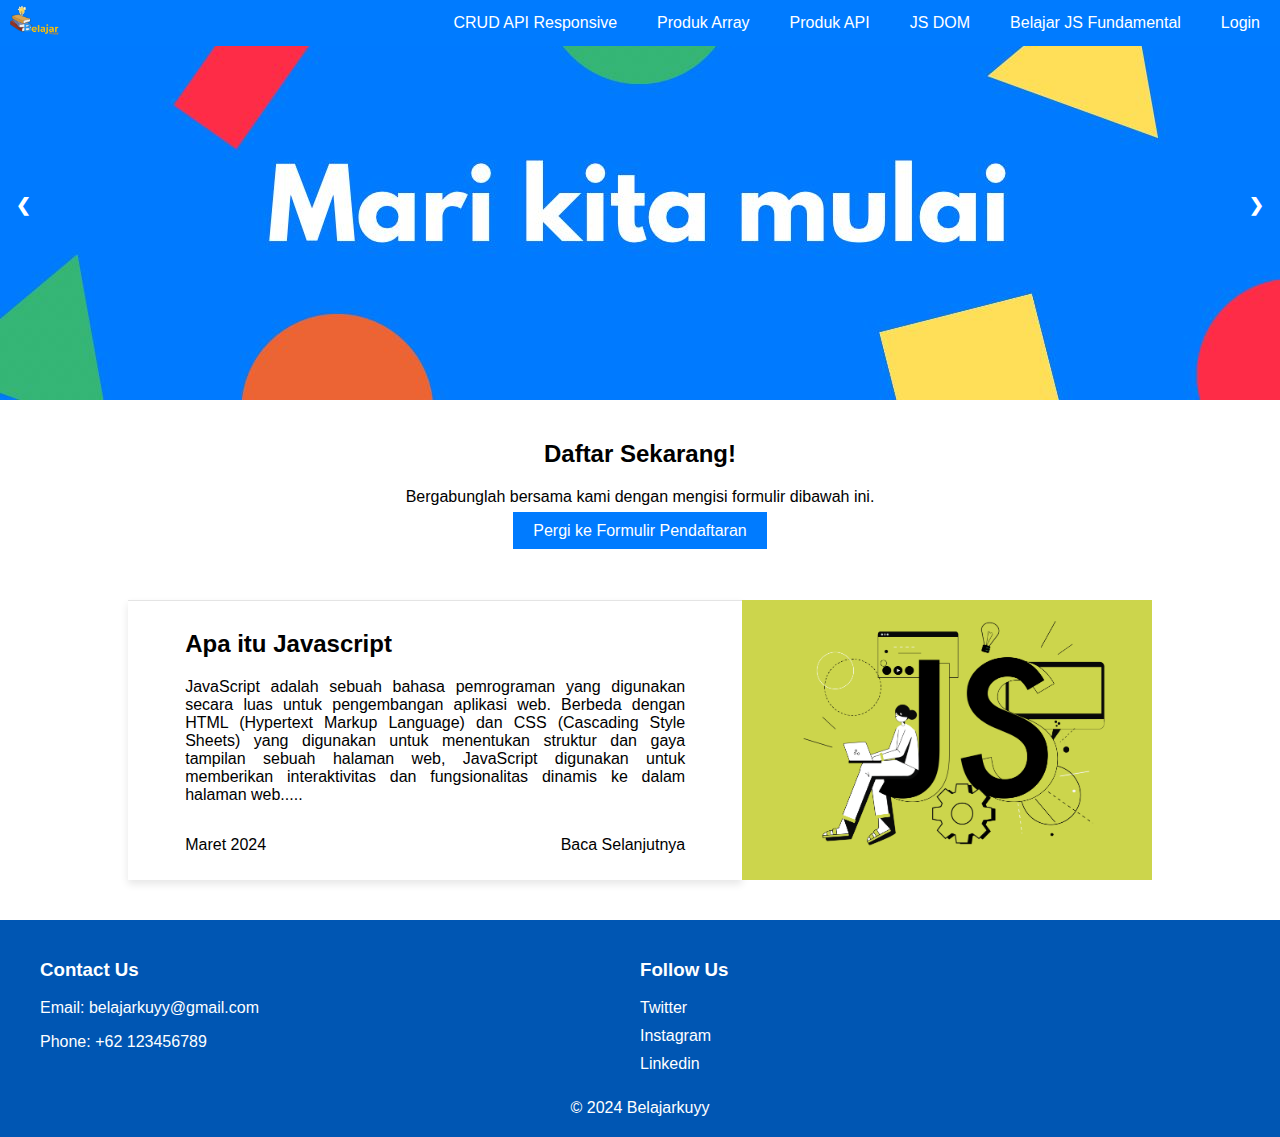
<file: index.html>
<!DOCTYPE html>
<html lang="en">

<head>
    <meta charset="UTF-8">
    <meta name="viewport" content="width=device-width, initial-scale=1.0">
    <title>Landing Page Sederhana</title>
    <link rel="stylesheet" href="css/style.css">
</head>

<body>

    <div class="navbar">
        <img src="img/logo.png" alt="logo">
        <a href="loginResponsiv.html">Login</a>
        <a href="jsdasar.html">Belajar JS Fundamental</a>
        <a href="landingdom.html">JS DOM</a>
        <a href="api.html">Produk API</a>
        <a href="array.html">Produk Array</a>
        <a href="crudApiResposiv.html">CRUD API Responsive</a>
    </div>

    <div class="carousel">
        <div class="carousel-images">
            <img src="img/img1.jpg" alt="First Slide">
            <img src="img/img2.jpg" alt="Second Slide">
            <img src="img/img3.jpg" alt="Third Slide">
        </div>
        <a class="prev" onclick="moveSlide(-1)">&#10094;</a>
        <a class="next" onclick="moveSlide(1)">&#10095;</a>
    </div>

    <div class="section" id="daftar">
        <h2>Daftar Sekarang!</h2>
        <p>Bergabunglah bersama kami dengan mengisi formulir dibawah ini.</p>
        <a href="form.html" class="btn">Pergi ke Formulir Pendaftaran</a>
    </div>

    <section class="description-container">
        <div>
            <div>
                <h2>Apa itu Javascript</h2>
                <p>JavaScript adalah sebuah bahasa pemrograman yang digunakan secara luas untuk pengembangan aplikasi web. Berbeda dengan HTML (Hypertext Markup Language) dan CSS (Cascading Style Sheets) yang digunakan untuk menentukan struktur dan gaya
                    tampilan sebuah halaman web, JavaScript digunakan untuk memberikan interaktivitas dan fungsionalitas dinamis ke dalam halaman web.....</p>
            </div>
            <div class="description-left-footer">
                <p>Maret 2024</p>
                <p class="font-weight-bold">Baca Selanjutnya</p>
            </div>
        </div>
        <img src="img/js.png" alt="desc">
    </section>

    <footer>
        <div class="footer-content">
            <div class="footer-left">
                <h3>Contact Us</h3>
                <p>Email: belajarkuyy@gmail.com</p>
                <p>Phone: +62 123456789</p>
            </div>
            <div class="footer-right">
                <h3>Follow Us</h3>
                <ul>
                    <li><a href="https://twitter.com/sfiyatszwyh?fbclid=PAAaZnJ9VLvGSMDsCxFIYkNn8AEye_bJHh6yw-uoi5XdfN4oeYsFlbWnNotYc_aem_AfWrOWh6q8YVIqu2PitbwsdjQMyRkRdtB_XJkwjdAo0YQHcYoHLlX0_KxnHhcM9qFRw">Twitter</a></li>
                    <li><a href="https://www.instagram.com/sfiyatszwyh_?igsh=MWdhejk4dW44ZDB0cQ==">Instagram</a></li>
                    <li><a href="https://www.linkedin.com/in/sofiyatus-zawiyah-429b60238/">Linkedin</a></li>
                </ul>
            </div>
        </div>
        <div class="footer-bottom">
            &copy; 2024 Belajarkuyy
        </div>
    </footer>
    <script src="js/script.js"></script>
</body>

</html>
</file>
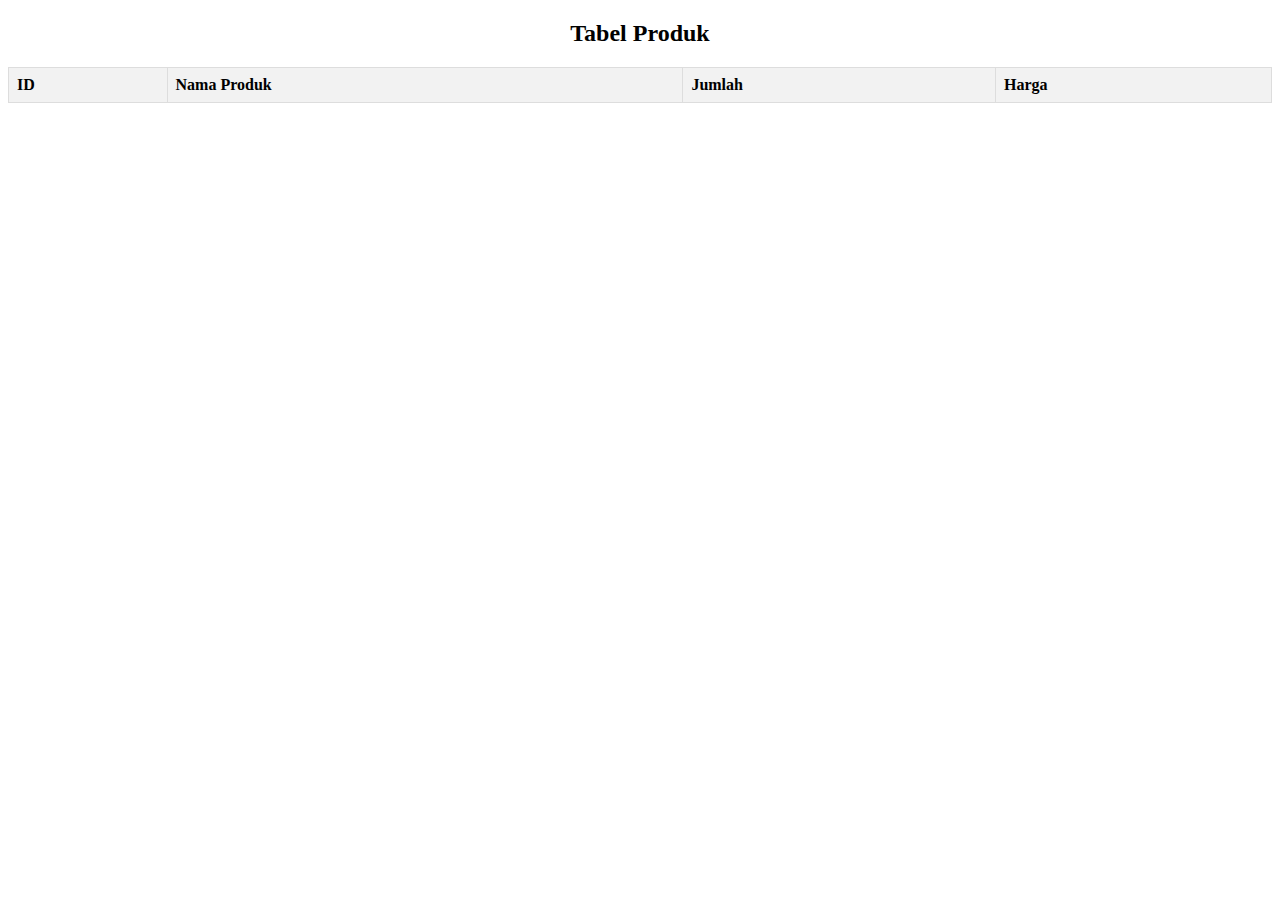
<file: api.html>
<!DOCTYPE html>
<html lang="en">

<head>
    <meta charset="UTF-8">
    <meta name="viewport" content="width=device-width, initial-scale=1.0">
    <title>Tabel Produk</title>
    <link rel="stylesheet" href="css/table.css">
</head>

<body>

    <h2>Tabel Produk</h2>

    <table id="productTable">
        <thead>
            <tr>
                <th>ID</th>
                <th>Nama Produk</th>
                <th>Jumlah</th>
                <th>Harga</th>
            </tr>
        </thead>
        <tbody>

        </tbody>
    </table>

    <script src="js/api.js"></script>
</body>

</html>
</file>
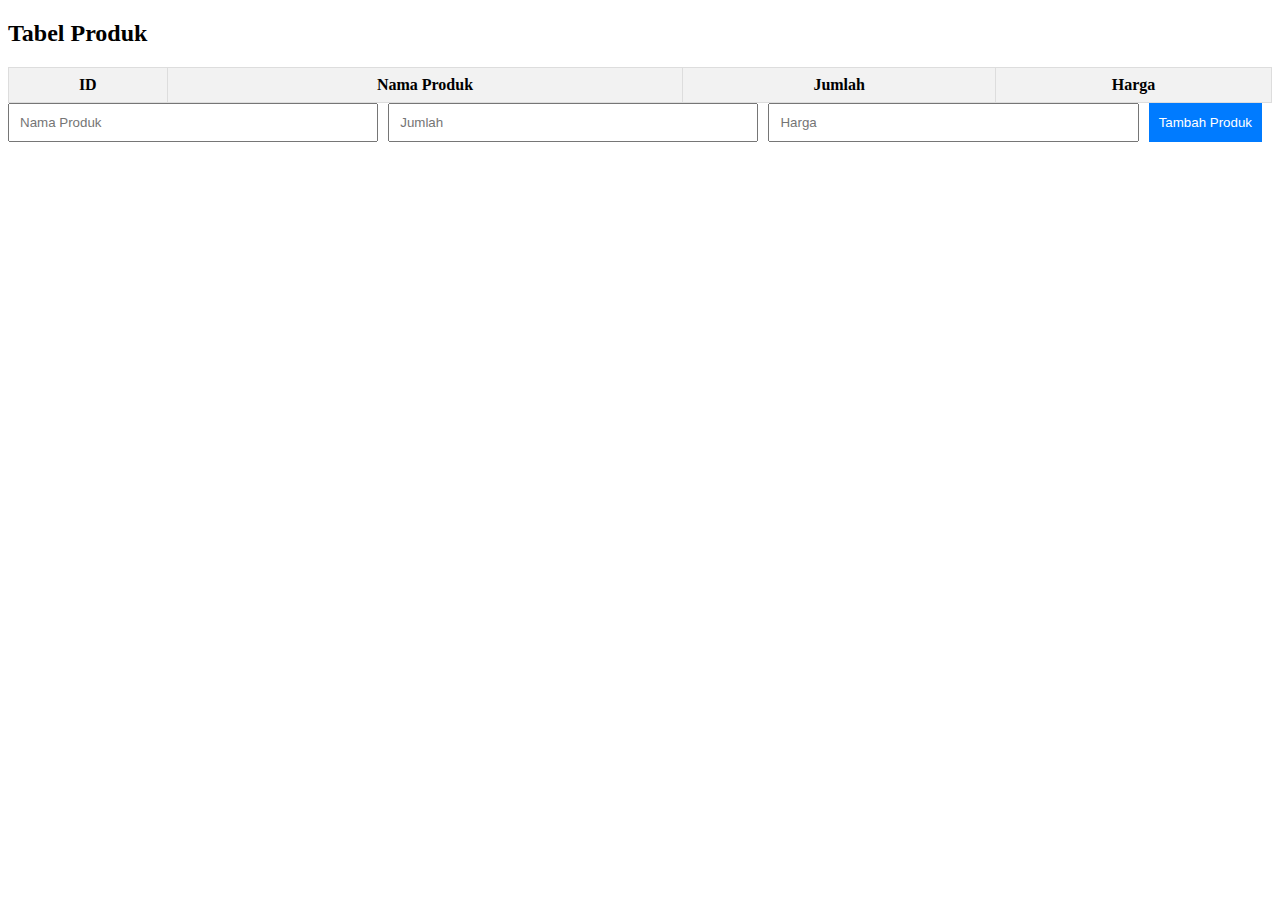
<file: crudApiResposiv.html>
<!DOCTYPE html>
<html lang="en">

<head>
    <meta charset="UTF-8">
    <meta name="viewport" content="width=device-width, initial-scale=1.0">
    <title>crud API Responsive</title>
    <link rel="stylesheet" href="css/apiresnposiv.css">
</head>

<body>
    <div class="container">
        <h2>Tabel Produk</h2>
        <table id="productTable">
            <thead>
                <tr>
                    <th>ID</th>
                    <th>Nama Produk</th>
                    <th>Jumlah</th>
                    <th>Harga</th>
                </tr>
            </thead>
            <tbody>

            </tbody>
        </table>
        <form id="addProductForm">
            <input type="text" id="nama_produk" placeholder="Nama Produk" required>
            <input type="number" id="jumlah" placeholder="Jumlah" required>
            <input type="number" id="harga" placeholder="Harga" required>
            <button type="submit">Tambah Produk</button>
        </form>
    </div>

    <script src="js/crudAPIresponsive.js"></script>
</body>

</html>
</file>
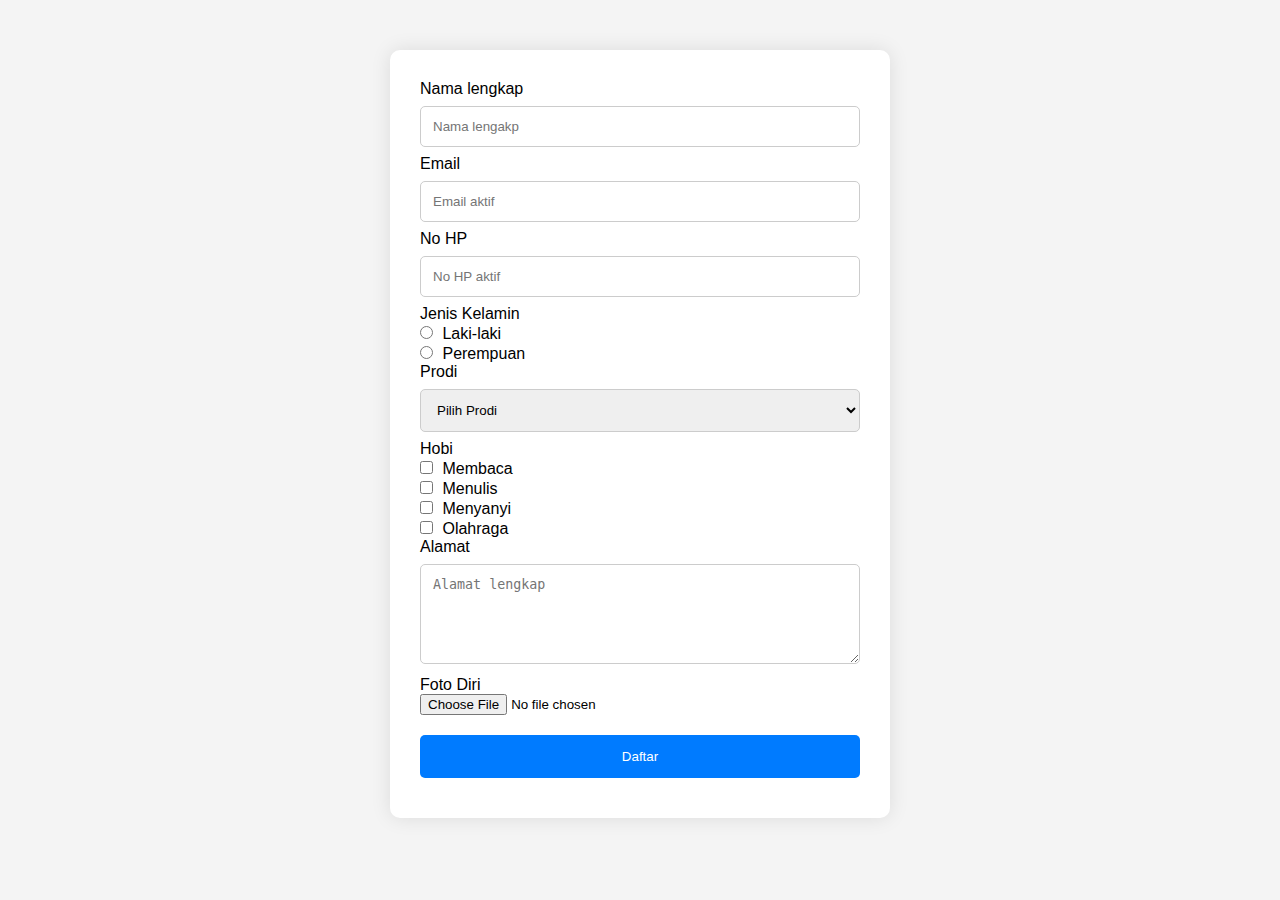
<file: form.html>
<!DOCTYPE html>
<html lang="en">

<head>
    <meta charset="UTF-8">
    <meta name="viewport" content="width=device-width, initial-scale=1.0">
    <title>Form</title>
    <link rel="stylesheet" href="css/form.css">
</head>

<body>
    <form>
        <label for="nama">Nama lengkap</label>
        <input type="text" id="nama" name="nama" placeholder="Nama lengakp">
        <label for="email">Email</label>
        <input type="email" id="email" name="email" placeholder="Email aktif">
        <label for="no_hp">No HP</label>
        <input type="tel" id="no_hp" name="no_hp" placeholder="No HP aktif">
        <label for="jenis_kelamin">Jenis Kelamin</label><br>
        <input type="radio" id="laki_laki" name="jenis_kelamin" value="laki_laki">
        <label for="laki_laki">Laki-laki</label><br>
        <input type="radio" id="perempuan" name="jenis_kelamin" value="perempuan">
        <label for="perempuan">Perempuan</label><br>
        <label for="prodi">Prodi</label>
        <select id="prodi" name="prodi">
            <option value="">Pilih Prodi</option>
            <option value="">Teknik Informatika</option>
            <option value="">Sistem Informasi</option>
        </select>
        <label for="hobi">Hobi</label><br>
        <input type="checkbox" id="membaca" name="hobi" value="membaca">
        <label for="membaca">Membaca</label><br>
        <input type="checkbox" id="menulis" name="hobi" value="menulis">
        <label for="menulis">Menulis</label><br>
        <input type="checkbox" id="menyanyi" name="hobi" value="menyanyi">
        <label for="menyanyi">Menyanyi</label><br>
        <input type="checkbox" id="olahraga" name="hobi" value="olahraga">
        <label for="olahraga">Olahraga</label><br>
        <label for="alamat">Alamat</label>
        <textarea id="alamat" name="alamat" placeholder="Alamat lengkap"></textarea>
        <label for="foto_diri">Foto Diri</label><br>
        <input type="file" id="foto_diri" name="foto_diri">
        <input type="submit" value="Daftar">
    </form>
</body>

</html>
</file>
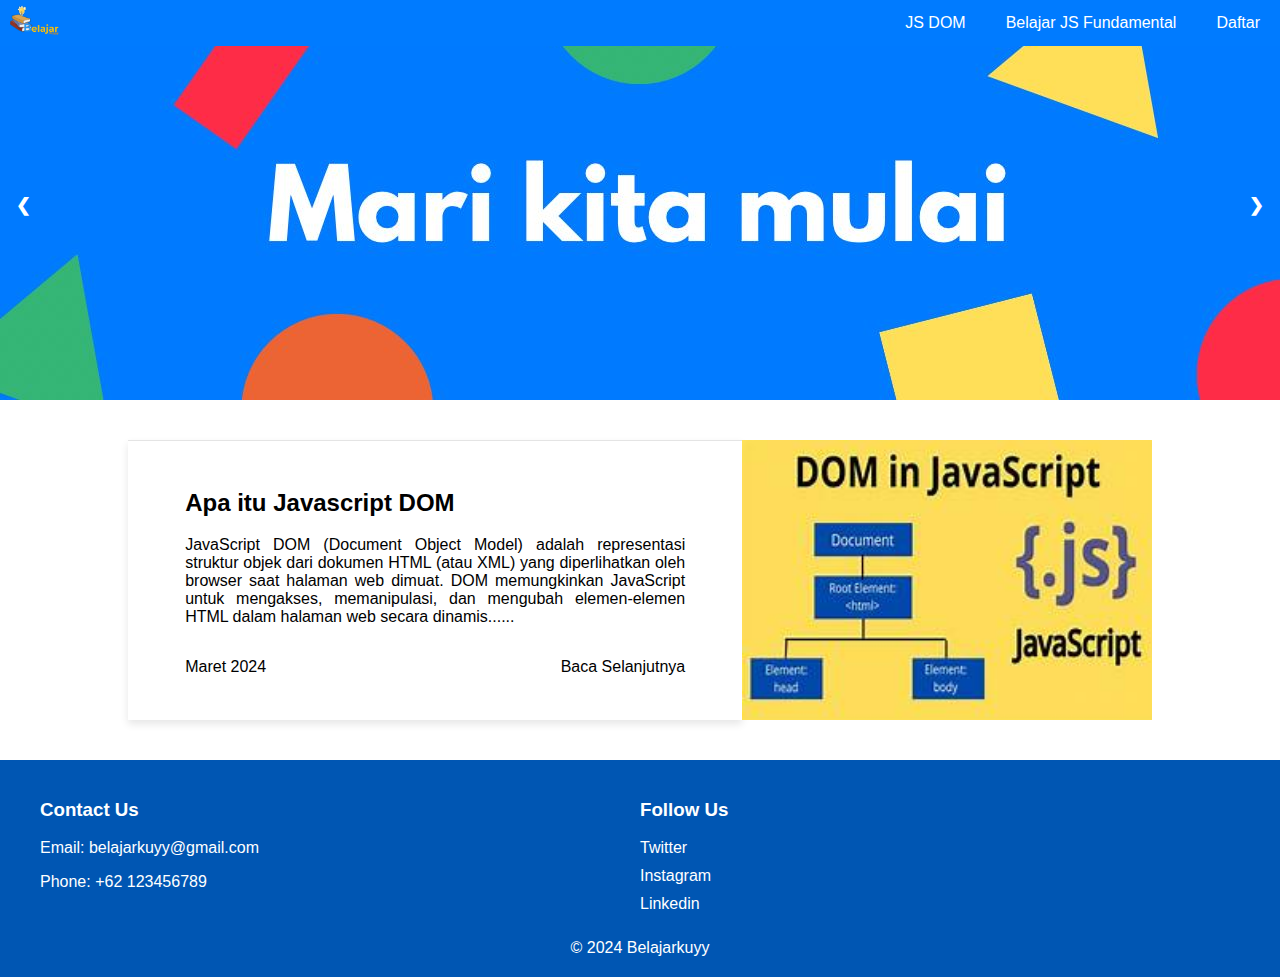
<file: landingdom.html>
<!DOCTYPE html>
<html lang="en">

<head>
    <meta charset="UTF-8">
    <meta name="viewport" content="width=device-width, initial-scale=1.0">
    <title>Landing Page Sederhana</title>
    <link rel="stylesheet" href="css/style.css">
</head>

<body>

    <div class="navbar">
        <img src="img/logo.png" alt="logo">
        <a href="index.html">Daftar</a>
        <a href="jsdasar.html">Belajar JS Fundamental</a>
        <a href="landingdom.html">JS DOM</a>
    </div>

    <div class="carousel">
        <div class="carousel-images">
            <img src="img/img1.jpg" alt="First Slide">
            <img src="img/img2.jpg" alt="Second Slide">
            <img src="img/img3.jpg" alt="Third Slide">
        </div>
        <a class="prev" onclick="moveSlide(-1)">&#10094;</a>
        <a class="next" onclick="moveSlide(1)">&#10095;</a>
    </div>

    <section class="description-container">
        <div>
            <div>
                <h2>Apa itu Javascript DOM</h2>
                <p>JavaScript DOM (Document Object Model) adalah representasi struktur objek dari dokumen HTML (atau XML) yang diperlihatkan oleh browser saat halaman web dimuat. DOM memungkinkan JavaScript untuk mengakses, memanipulasi, dan mengubah elemen-elemen
                    HTML dalam halaman web secara dinamis......</p>
            </div>
            <div class="description-left-footer">
                <p>Maret 2024</p>
                <p class="font-weight-bold">Baca Selanjutnya</p>
            </div>
        </div>
        <img src="img/dom.jpg" alt="desc">
    </section>

    <footer>
        <div class="footer-content">
            <div class="footer-left">
                <h3>Contact Us</h3>
                <p>Email: belajarkuyy@gmail.com</p>
                <p>Phone: +62 123456789</p>
            </div>
            <div class="footer-right">
                <h3>Follow Us</h3>
                <ul>
                    <li><a href="https://twitter.com/sfiyatszwyh?fbclid=PAAaZnJ9VLvGSMDsCxFIYkNn8AEye_bJHh6yw-uoi5XdfN4oeYsFlbWnNotYc_aem_AfWrOWh6q8YVIqu2PitbwsdjQMyRkRdtB_XJkwjdAo0YQHcYoHLlX0_KxnHhcM9qFRw">Twitter</a></li>
                    <li><a href="https://www.instagram.com/sfiyatszwyh_?igsh=MWdhejk4dW44ZDB0cQ==">Instagram</a></li>
                    <li><a href="https://www.linkedin.com/in/sofiyatus-zawiyah-429b60238/">Linkedin</a></li>
                </ul>
            </div>
        </div>
        <div class="footer-bottom">
            &copy; 2024 Belajarkuyy
        </div>
    </footer>
    <script src="js/script.js"></script>
</body>

</html>
</file>
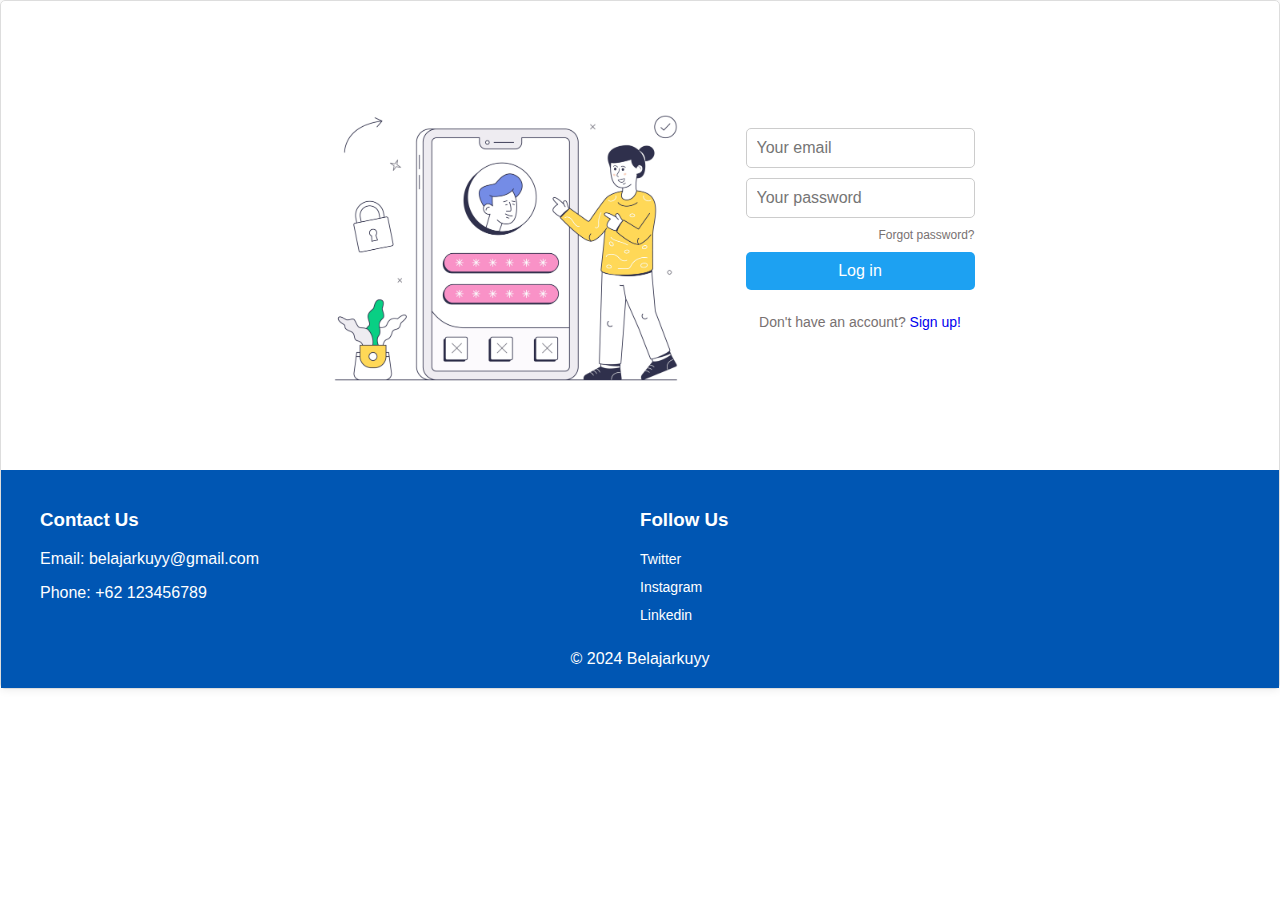
<file: loginResponsiv.html>
<!DOCTYPE html>
<html lang="en">

<head>
    <meta charset="UTF-8">
    <meta name="viewport" content="width=device-width, initial-scale=1.0">
    <title>Login Page</title>
    <link rel="stylesheet" href="css/login.css">
</head>

<body>
    <div class="container">
        <img src="img/60.jpg" alt="gambar" class="gambar">
        <form id="loginForm" class="form">
            <input type="text" placeholder="Your email" required>
            <input type="password" placeholder="Your password" required>
            <a href="#" class="a">Forgot password?</a>
            <button type="submit">Log in</button>
            <p class="sign">Don't have an account?<a href="#"> Sign up!</a></p>
        </form>
    </div>
    <footer>
        <div class="footer-content">
            <div class="footer-left">
                <h3>Contact Us</h3>
                <p>Email: belajarkuyy@gmail.com</p>
                <p>Phone: +62 123456789</p>
            </div>
            <div class="footer-right">
                <h3>Follow Us</h3>
                <ul>
                    <li><a href="https://twitter.com/sfiyatszwyh?fbclid=PAAaZnJ9VLvGSMDsCxFIYkNn8AEye_bJHh6yw-uoi5XdfN4oeYsFlbWnNotYc_aem_AfWrOWh6q8YVIqu2PitbwsdjQMyRkRdtB_XJkwjdAo0YQHcYoHLlX0_KxnHhcM9qFRw">Twitter</a></li>
                    <li><a href="https://www.instagram.com/sfiyatszwyh_?igsh=MWdhejk4dW44ZDB0cQ==">Instagram</a></li>
                    <li><a href="https://www.linkedin.com/in/sofiyatus-zawiyah-429b60238/">Linkedin</a></li>
                </ul>
            </div>
        </div>
        <div class="footer-bottom">
            &copy; 2024 Belajarkuyy
        </div>
    </footer>
    <script src="js/login.js"></script>
</body>

</html>
</file>
<file: css/style.css>
body,
html {
    margin: 0;
    padding: 0;
    font-family: Arial, sans-serif;
}

.navbar {
    background-color: #007bff;
    overflow: hidden;
    position: fixed;
    top: 0;
    width: 100%;
    z-index: 1000;
}

.navbar img {
    height: 30px;
    padding: 5px 10px;
}

.navbar a {
    float: right;
    display: block;
    color: white;
    text-align: center;
    padding: 14px 20px;
    text-decoration: none;
}

.carousel {
    position: relative;
    max-width: 100%;
    margin: auto;
}

.carousel-images img {
    width: 100%;
    display: none;
}

.prev,
.next {
    cursor: pointer;
    position: absolute;
    top: 50%;
    width: auto;
    padding: 16px;
    margin-top: -22px;
    color: white;
    font-weight: bold;
    font-size: 18px;
    transition: 0.6s ease;
    border-radius: 0 3px 3px 0;
    user-select: none;
}

.next {
    right: 0;
    border-radius: 3px 0 0 3px;
}

.prev:hover,
.next:hover {
    background-color: rgba(0, 0, 0, 0.8);
}

.section {
    padding: 20px;
    text-align: center;
}

.btn {
    background-color: #007bff;
    color: white;
    padding: 10px 20px;
    margin: 10px 0;
    border: none;
    cursor: pointer;
    text-decoration: none;
}

.btn:hover {
    background-color: #0056b3;
}

.description-container {
    height: 280px;
    margin: 40px 0;
    padding: 0 10%;
    display: flex;
}

.description-container>div {
    width: 60%;
    display: flex;
    justify-content: center;
    align-items: center;
    flex-direction: column;
    box-shadow: 0px 4px 8px 0px rgba(1, 1, 1, 0.1);
    border-top: 1px solid rgb(228, 228, 228);
}

.description-container h2 {
    color: var(--darkGray);
    font-weight: bolder;
}

.description-container p {
    color: var(--gray);
    text-align: justify;
}

.description-container>div>div {
    width: 500px;
}

.description-container>img {
    width: 40%;
    object-fit: cover;
}

.description-left-footer {
    display: flex;
    justify-content: space-between;
}

footer {
    background-color: #0056b3;
    color: #fff;
    padding: 20px 0;
}

.footer-content {
    display: flex;
    justify-content: space-between;
    align-items: flex-start;
    max-width: 1200px;
    margin: 0 auto;
    padding: 0 20px;
}

.footer-left,
.footer-right {
    flex-basis: 50%;
}

.footer-right ul {
    list-style: none;
    padding: 0;
}

.footer-right ul li {
    margin-bottom: 10px;
}

.footer-right ul li a {
    color: #fff;
    text-decoration: none;
}

.footer-bottom {
    text-align: center;
    margin-top: 10px;
}
</file>
<file: css/table.css>
h2 {
    text-align: center;
}

table {
    width: 100%;
    border-collapse: collapse;
}

th,
td {
    border: 1px solid #dddddd;
    text-align: left;
    padding: 8px;
}

th {
    background-color: #f2f2f2;
}
</file>
<file: css/apiresnposiv.css>
table {
    width: 100%;
    border-collapse: collapse;
    border-spacing: 0;
}

table th,
table td {
    border: 1px solid #ddd;
    padding: 8px;
}

table th {
    background-color: #f2f2f2;
}

@media screen and (max-width: 600px) {
    table {
        overflow-x: auto;
        display: block;
    }
    table thead,
    table tbody,
    table tr,
    table th,
    table td {
        display: block;
    }
    table thead tr {
        position: absolute;
        top: -9999px;
        left: -9999px;
    }
    table tr {
        margin-bottom: 15px;
    }
    table td {
        border: none;
        border-bottom: 1px solid #ddd;
        position: relative;
        padding-left: 50%;
    }
    table td:before {
        position: absolute;
        top: 6px;
        left: 6px;
        width: 45%;
        padding-right: 10px;
        white-space: nowrap;
    }
    table td:nth-of-type(1):before {
        content: "ID:";
    }
    table td:nth-of-type(2):before {
        content: "Nama Produk:";
    }
    table td:nth-of-type(3):before {
        content: "Jumlah:";
    }
    table td:nth-of-type(4):before {
        content: "Harga:";
    }
}

#addProductForm {
    display: flex;
    flex-wrap: wrap;
    margin-bottom: 20px;
}

#addProductForm input[type="text"],
#addProductForm input[type="number"],
#addProductForm button {
    padding: 10px;
    margin-right: 10px;
    margin-bottom: 10px;
    flex: 1;
}

#addProductForm button {
    flex: 0 0 auto;
    background-color: #007bff;
    color: #fff;
    border: none;
    cursor: pointer;
}

#addProductForm button:hover {
    background-color: #0056b3;
}

@media screen and (max-width: 768px) {
    #addProductForm {
        flex-direction: column;
    }
    #addProductForm input[type="text"],
    #addProductForm input[type="number"],
    #addProductForm button {
        margin-right: 0;
    }
}
</file>
<file: css/form.css>
* {
    margin: 0;
    padding: 0;
    box-sizing: border-box;
}

body {
    font-family: Arial, sans-serif;
    background-color: #f4f4f4;
}

form {
    max-width: 500px;
    margin: 50px auto;
    background-color: #ffffff;
    padding: 30px;
    border-radius: 10px;
    box-shadow: 0 0 20px rgba(0, 0, 0, 0.1);
}

label {
    margin-bottom: 10px;
}

input[type="text"],
input[type="email"],
input[type="tel"],
select,
textarea {
    width: 100%;
    padding: 12px;
    margin: 8px 0;
    border: 1px solid #ccc;
    border-radius: 5px;
}

input[type="radio"],
input[type="checkbox"] {
    margin-right: 5px;
    margin-top: 3px;
}

textarea {
    height: 100px;
}

input[type="submit"] {
    width: 100%;
    background-color: #007bff;
    color: white;
    padding: 14px 20px;
    margin: 20px 0 10px;
    border: none;
    border-radius: 5px;
    cursor: pointer;
}

input[type="submit"]:hover {
    background-color: #0056b3;
}
</file>
<file: css/login.css>
body {
    margin: 0;
    padding: 0;
    font-family: Arial, sans-serif;
    background-color: #fff;
    border: 1px solid #ddd;
    border-radius: 5px;
    box-shadow: 0 0 10px rgba(0, 0, 0, 0.1);
}

.container {
    max-width: 400px;
    margin: 50px auto;
    padding: 20px;
    display: flex;
    justify-content: center;
    align-items: center;
    flex-direction: column;
    gap: 20px;
}

.gambar {
    max-width: 100%;
    height: auto;
    margin: 0 auto;
}

.form {
    display: flex;
    flex-direction: column;
    gap: 10px;
}

input[type="text"],
input[type="password"] {
    padding: 10px;
    font-size: 16px;
    border: 1px solid #ccc;
    border-radius: 5px;
    outline: none;
}

.a {
    text-decoration: none;
    color: rgb(120, 113, 113);
    font-size: 12px;
    text-align: right;
}

button {
    padding: 10px;
    background-color: #1da1f2;
    color: white;
    border: none;
    border-radius: 5px;
    font-size: 16px;
    cursor: pointer;
    transition: background-color 0.3s;
    outline: none;
}

button:hover {
    background-color: #0b9af7;
}

.sign {
    text-align: center;
    color: rgb(120, 113, 113);
    font-size: 14px
}

a {
    text-decoration: none;
    font-size: 14px
}

footer {
    color: #fff;
    padding: 20px 0;
    background-color: #0056b3;
}

.footer-content {
    display: flex;
    justify-content: space-between;
    align-items: flex-start;
    max-width: 1200px;
    margin: 0 auto;
    padding: 0 20px;
}

.footer-left,
.footer-right {
    flex-basis: 50%;
}

.footer-right ul {
    list-style: none;
    padding: 0;
}

.footer-right ul li {
    margin-bottom: 10px;
}

.footer-right ul li a {
    color: #fff;
    text-decoration: none;
}

.footer-bottom {
    text-align: center;
    margin-top: 10px;
}

@media screen and (min-width: 600px) {
    .container {
        flex-direction: row;
        align-items: center;
    }
    .form {
        margin-left: 20px;
    }
}
</file>
